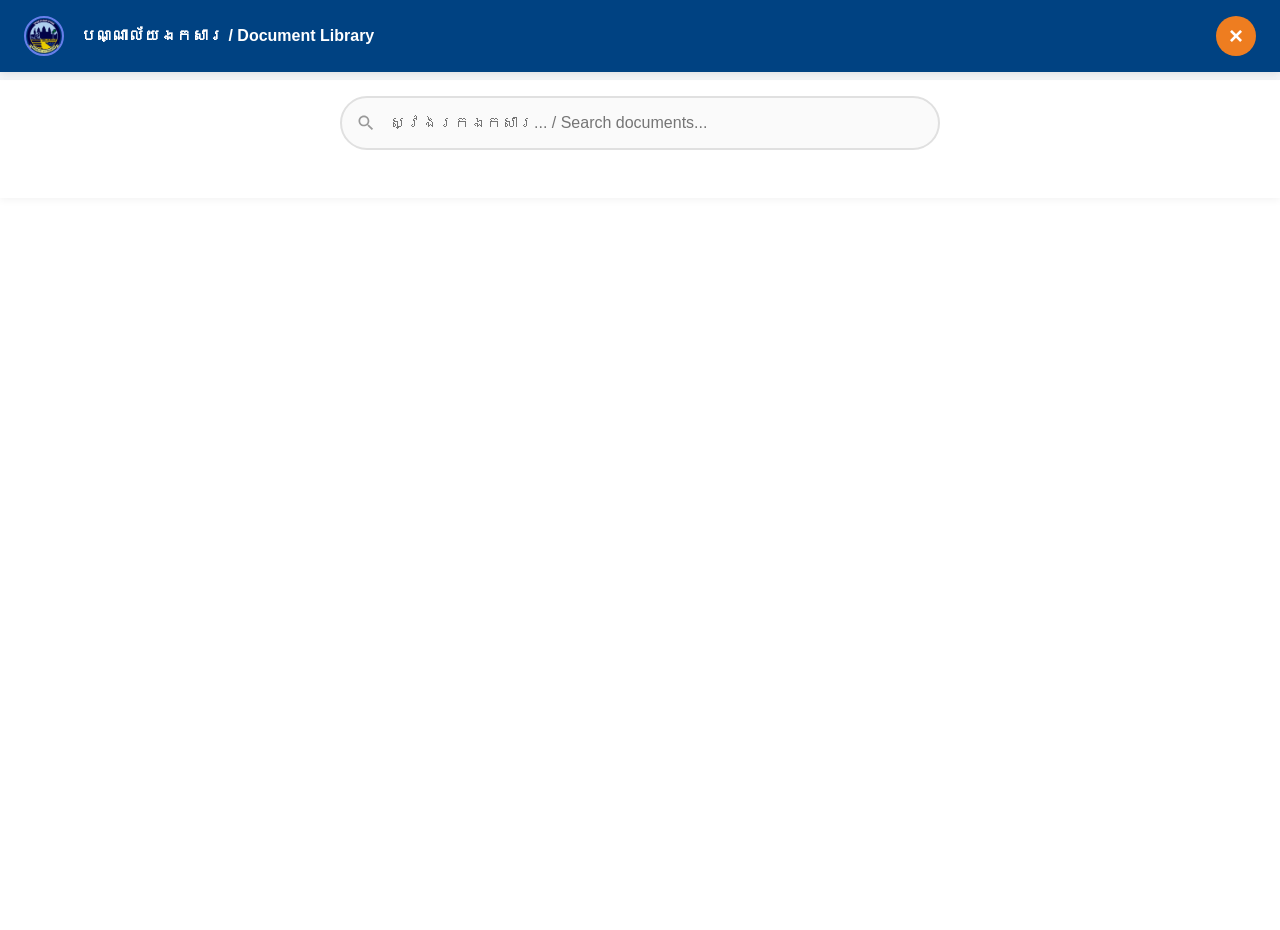
<file: library.html>
<!DOCTYPE html>
<html lang="en">
<head>
    <meta charset="UTF-8">
    <meta name="viewport" content="width=device-width, initial-scale=1.0, maximum-scale=5.0, user-scalable=yes">
    <meta name="description" content="Document Library - Ministry Of Tourism">
    <title>បណ្ណាល័យឯកសារ - Document Library</title>
    <link rel="stylesheet" href="src/css/style.css">
    <style>
        .library-page {
            min-height: 100vh;
            background: #f5f7fa;
        }

        .library-header {
            background: #004282;
            padding: 1rem 1.5rem;
            box-shadow: 0 2px 8px rgba(0, 0, 0, 0.1);
            display: flex;
            align-items: center;
            gap: 1rem;
            position: sticky;
            top: 0;
            z-index: 100;
        }

        .search-container {
            background: white;
            padding: 1rem 2rem;
            box-shadow: 0 2px 8px rgba(0, 0, 0, 0.05);
            position: sticky;
            top: 80px;
            z-index: 99;
        }

        .search-wrapper {
            max-width: 1200px;
            margin: 0 auto;
        }

        .search-box {
            position: relative;
            max-width: 600px;
            margin: 0 auto;
        }

        .search-box input {
            width: 100%;
            padding: 0.875rem 1rem 0.875rem 3rem;
            border: 2px solid #e0e0e0;
            border-radius: 50px;
            font-size: 1rem;
            transition: all 0.3s ease;
            background: #fafafa;
        }

        .search-box input:focus {
            outline: none;
            border-color: #004282;
            background: white;
            box-shadow: 0 0 0 4px rgba(0, 66, 130, 0.1);
        }

        .search-icon {
            position: absolute;
            left: 1rem;
            top: 50%;
            transform: translateY(-50%);
            color: #999;
            pointer-events: none;
        }

        .header-left {
            display: flex;
            align-items: center;
            gap: 1rem;
        }

        .library-logo {
            width: 40px;
            height: 40px;
            border-radius: 50%;
            object-fit: cover;
            border: 2px solid #667eea;
        }

        .close-btn {
            width: 40px;
            height: 40px;
            border: none;
            background: #ee7d20;
            border-radius: 50%;
            cursor: pointer;
            display: flex;
            align-items: center;
            justify-content: center;
            font-size: 1.5rem;
            color: #fff;
            text-decoration: none;
            transition: transform 0.3s ease, box-shadow 0.3s ease;
            font-weight: bold;
            margin-left: auto;
        }

        .close-btn:hover {
            transform: scale(1.1);
            box-shadow: 0 4px 12px rgba(238, 125, 32, 0.4);
        }

        .library-container {
            max-width: 1200px;
            margin: 0 auto;
            padding: 2rem 1rem;
        }

        .library-title {
            text-align: center;
            margin-bottom: 3rem;
            padding: 2rem;
            background: white;
            border-radius: 12px;
            box-shadow: 0 2px 8px rgba(0, 0, 0, 0.1);
        }

        .library-title h1 {
            font-size: 2.5rem;
            color: #004282;
            margin-bottom: 0.5rem;
            font-weight: 700;
        }

        .library-title p {
            font-size: 1.1rem;
            color: #666;
            margin: 0;
        }

        .search-box {
            max-width: 600px;
            margin: 0 auto 2rem;
            position: relative;
        }

        .search-box input {
            width: 100%;
            padding: 1rem 1rem 1rem 3rem;
            border: 2px solid #e0e0e0;
            border-radius: 50px;
            font-size: 1rem;
            transition: all 0.3s ease;
        }

        .search-box input:focus {
            outline: none;
            border-color: #004282;
            box-shadow: 0 0 0 4px rgba(0, 66, 130, 0.1);
        }

        .search-icon {
            position: absolute;
            left: 1rem;
            top: 50%;
            transform: translateY(-50%);
            color: #999;
        }

        .documents-grid {
            display: grid;
            grid-template-columns: repeat(auto-fill, minmax(300px, 1fr));
            gap: 2rem;
            margin-bottom: 3rem;
        }

        .document-card {
            background: white;
            border-radius: 12px;
            padding: 1.5rem;
            box-shadow: 0 2px 8px rgba(0, 0, 0, 0.1);
            transition: all 0.3s ease;
            cursor: pointer;
        }

        .document-card:hover {
            transform: translateY(-5px);
            box-shadow: 0 8px 24px rgba(0, 0, 0, 0.15);
        }

        .document-icon {
            width: 60px;
            height: 60px;
            background: linear-gradient(135deg, #667eea 0%, #764ba2 100%);
            border-radius: 12px;
            display: flex;
            align-items: center;
            justify-content: center;
            margin-bottom: 1rem;
        }

        .document-icon svg {
            width: 32px;
            height: 32px;
            fill: white;
        }

        .document-card h3 {
            font-size: 1.25rem;
            color: #004282;
            margin-bottom: 0.5rem;
            font-weight: 600;
        }

        .document-card p {
            color: #666;
            font-size: 0.95rem;
            margin-bottom: 1rem;
            line-height: 1.5;
        }

        .document-meta {
            display: flex;
            justify-content: space-between;
            align-items: center;
            padding-top: 1rem;
            border-top: 1px solid #eee;
        }

        .document-date {
            font-size: 0.85rem;
            color: #999;
        }

        .download-btn {
            background: #ee7d20;
            color: white;
            border: none;
            padding: 0.5rem 1.5rem;
            border-radius: 50px;
            font-size: 0.9rem;
            font-weight: 600;
            cursor: pointer;
            transition: all 0.3s ease;
            text-transform: uppercase;
        }

        .download-btn:hover {
            background: #d66d15;
            transform: scale(1.05);
        }

        .embed-container {
            width: 100%;
            overflow: hidden;
            position: relative;
            height: calc(100vh - 160px);
        }

        .google-drive-embed {
            width: 100%;
            height: 100%;
            border: none;
            display: block;
            background: white;
        }

        /* Search Results Overlay */
        .search-results {
            display: none;
            position: absolute;
            top: 0;
            left: 0;
            right: 0;
            bottom: 0;
            background: white;
            z-index: 10;
            overflow-y: auto;
            padding: 2rem;
        }

        .search-results.active {
            display: block;
        }

        .search-results-header {
            display: flex;
            justify-content: space-between;
            align-items: center;
            margin-bottom: 1.5rem;
            padding-bottom: 1rem;
            border-bottom: 2px solid #e0e0e0;
        }

        .search-results-header h2 {
            color: #004282;
            font-size: 1.5rem;
            margin: 0;
        }

        .results-count {
            color: #666;
            font-size: 0.95rem;
        }

        .no-results {
            text-align: center;
            padding: 3rem;
            color: #999;
        }

        .no-results svg {
            width: 80px;
            height: 80px;
            margin-bottom: 1rem;
            opacity: 0.3;
        }

        .document-list {
            display: grid;
            grid-template-columns: repeat(auto-fill, minmax(280px, 1fr));
            gap: 1.5rem;
        }

        .document-item {
            background: #fafafa;
            border: 1px solid #e0e0e0;
            border-radius: 8px;
            padding: 1.25rem;
            transition: all 0.3s ease;
            cursor: pointer;
        }

        .document-item:hover {
            transform: translateY(-3px);
            box-shadow: 0 4px 12px rgba(0, 66, 130, 0.15);
            border-color: #004282;
        }

        .document-item-header {
            display: flex;
            align-items: flex-start;
            gap: 0.75rem;
            margin-bottom: 0.75rem;
        }

        .doc-icon {
            width: 40px;
            height: 40px;
            background: linear-gradient(135deg, #667eea 0%, #764ba2 100%);
            border-radius: 8px;
            display: flex;
            align-items: center;
            justify-content: center;
            flex-shrink: 0;
        }

        .doc-icon svg {
            width: 24px;
            height: 24px;
            fill: white;
        }

        .document-item h3 {
            color: #004282;
            font-size: 1rem;
            margin: 0;
            line-height: 1.4;
            word-break: break-word;
        }

        .document-item-meta {
            display: flex;
            gap: 0.5rem;
            margin-top: 0.5rem;
            font-size: 0.85rem;
            color: #999;
        }

        .loading-spinner {
            display: none;
            text-align: center;
            padding: 2rem;
        }

        .loading-spinner.active {
            display: block;
        }

        .spinner {
            border: 3px solid #f3f3f3;
            border-top: 3px solid #004282;
            border-radius: 50%;
            width: 40px;
            height: 40px;
            animation: spin 1s linear infinite;
            margin: 0 auto;
        }

        @keyframes spin {
            0% { transform: rotate(0deg); }
            100% { transform: rotate(360deg); }
        }

        @media (max-width: 768px) {
            .library-header {
                padding: 0.75rem 1rem;
                height: 70px;
            }

            .search-container {
                padding: 0.75rem 1rem;
                top: 70px;
            }

            .search-box input {
                padding: 0.75rem 0.875rem 0.75rem 2.75rem;
                font-size: 0.95rem;
            }

            .search-icon {
                left: 0.875rem;
            }

            .header-left h1 {
                font-size: 0.85rem !important;
            }

            .library-logo {
                width: 35px;
                height: 35px;
            }

            .close-btn {
                width: 35px;
                height: 35px;
                font-size: 1.25rem;
            }

            /* Force 2-column grid view on mobile */
            .embed-container {
                height: calc(100vh - 140px);
            }

            .google-drive-embed {
                width: 220%;
                height: 220%;
                transform: scale(0.45);
                transform-origin: top left;
            }
        }

        @media (max-width: 480px) {
            .library-header {
                padding: 0.5rem 0.75rem;
                height: 60px;
            }

            .search-container {
                padding: 0.5rem 0.75rem;
                top: 60px;
            }

            .search-box input {
                padding: 0.625rem 0.75rem 0.625rem 2.5rem;
                font-size: 0.9rem;
            }

            .search-icon {
                left: 0.75rem;
                width: 18px;
                height: 18px;
            }

            .header-left h1 {
                font-size: 0.75rem !important;
            }

            .library-logo {
                width: 30px;
                height: 30px;
            }

            .close-btn {
                width: 30px;
                height: 30px;
                font-size: 1.1rem;
            }

            /* Maintain 2-column grid on smaller mobile */
            .embed-container {
                height: calc(100vh - 120px);
            }

            .google-drive-embed {
                width: 240%;
                height: 240%;
                transform: scale(0.42);
                transform-origin: top left;
            }
        }
    </style>
</head>
<body class="library-page">
    <header class="library-header">
        <div class="header-left">
            <img src="assets/img/Logo of the Ministry of Tourism of Cambodia.png" alt="Logo" class="library-logo">
            <h1 style="font-size: 1rem; margin: 0; color: #fff; font-weight: 600;">បណ្ណាល័យឯកសារ / Document Library</h1>
        </div>
        <a href="index.html" class="close-btn" aria-label="Close">×</a>
    </header>

    <div class="search-container">
        <div class="search-wrapper">
            <div class="search-box">
                <svg class="search-icon" width="20" height="20" viewBox="0 0 24 24" fill="currentColor">
                    <path d="M15.5 14h-.79l-.28-.27C15.41 12.59 16 11.11 16 9.5 16 5.91 13.09 3 9.5 3S3 5.91 3 9.5 5.91 16 9.5 16c1.61 0 3.09-.59 4.23-1.57l.27.28v.79l5 4.99L20.49 19l-4.99-5zm-6 0C7.01 14 5 11.99 5 9.5S7.01 5 9.5 5 14 7.01 14 9.5 11.99 14 9.5 14z"/>
                </svg>
                <input type="text" id="searchInput" placeholder="ស្វែងរកឯកសារ... / Search documents...">
            </div>
        </div>
    </div>

    <main>
        <!-- Google Drive Embed Full Screen -->
        <div class="embed-container">
            <iframe class="google-drive-embed" 
                    id="driveEmbed"
                    src="https://drive.google.com/embeddedfolderview?id=1dn9wHTvR4xkmwvfzcskhKDXfLLorlG0C#grid"
                    allowfullscreen>
            </iframe>
            
            <!-- Search Results Overlay -->
            <div class="search-results" id="searchResults">
                <div class="search-results-header">
                    <div>
                        <h2>Search Results</h2>
                        <span class="results-count" id="resultsCount"></span>
                    </div>
                </div>
                <div class="loading-spinner" id="loadingSpinner">
                    <div class="spinner"></div>
                    <p>Searching documents...</p>
                </div>
                <div class="document-list" id="documentList"></div>
                <div class="no-results" id="noResults" style="display: none;">
                    <svg viewBox="0 0 24 24" fill="currentColor">
                        <path d="M15.5 14h-.79l-.28-.27C15.41 12.59 16 11.11 16 9.5 16 5.91 13.09 3 9.5 3S3 5.91 3 9.5 5.91 16 9.5 16c1.61 0 3.09-.59 4.23-1.57l.27.28v.79l5 4.99L20.49 19l-4.99-5zm-6 0C7.01 14 5 11.99 5 9.5S7.01 5 9.5 5 14 7.01 14 9.5 11.99 14 9.5 14z"/>
                    </svg>
                    <h3>No documents found</h3>
                    <p>Try different search terms</p>
                </div>
            </div>
        </div>
    </main>

    <script>
        // In-page search functionality using Google Drive API
        const searchInput = document.getElementById('searchInput');
        const driveEmbed = document.getElementById('driveEmbed');
        const searchResults = document.getElementById('searchResults');
        const documentList = document.getElementById('documentList');
        const loadingSpinner = document.getElementById('loadingSpinner');
        const noResults = document.getElementById('noResults');
        const resultsCount = document.getElementById('resultsCount');
        const baseFolderId = '1dn9wHTvR4xkmwvfzcskhKDXfLLorlG0C';
        
        // Replace with your actual Google Drive API key
        const API_KEY = 'AIzaSyA7gFR9qcGWDbYaQlgLdzEf7vH1MnF5nXs';
        let searchTimeout;
        let allFiles = [];

        // Fetch all files from the folder using Google Drive API
        async function fetchDriveFiles() {
            try {
                const response = await fetch(`https://www.googleapis.com/drive/v3/files?q='${baseFolderId}'+in+parents&key=${API_KEY}&fields=files(id,name,mimeType,modifiedTime,webViewLink,iconLink)`);
                
                if (!response.ok) {
                    throw new Error(`API Error: ${response.status} - ${response.statusText}`);
                }
                
                const data = await response.json();
                
                if (data.error) {
                    console.error('API Error:', data.error);
                    return { error: data.error.message };
                }
                
                return data.files || [];
            } catch (error) {
                console.error('Fetch error:', error);
                return { error: error.message };
            }
        }

        searchInput.addEventListener('input', function(e) {
            const searchTerm = e.target.value.trim().toLowerCase();
            
            clearTimeout(searchTimeout);
            
            if (searchTerm.length > 0) {
                searchInput.style.borderColor = '#004282';
                searchInput.style.background = '#f0f8ff';
                
                // Show search results overlay after 300ms
                searchTimeout = setTimeout(() => {
                    performSearch(searchTerm);
                }, 300);
            } else {
                // Hide search results and show iframe
                searchResults.classList.remove('active');
                searchInput.style.borderColor = '#e0e0e0';
                searchInput.style.background = '#fafafa';
            }
        });

        async function performSearch(searchTerm) {
            // Show loading
            searchResults.classList.add('active');
            loadingSpinner.classList.add('active');
            documentList.innerHTML = '';
            noResults.style.display = 'none';

            // Fetch files from Google Drive
            const files = await fetchDriveFiles();
            
            loadingSpinner.classList.remove('active');
            
            // Check for API errors
            if (files.error) {
                documentList.innerHTML = `
                    <div style="grid-column: 1/-1; text-align: center; padding: 2rem; background: #fee; border: 1px solid #f88; border-radius: 8px;">
                        <h3 style="color: #c00; margin-bottom: 0.5rem;">❌ API Error</h3>
                        <p style="color: #c00; margin: 0; line-height: 1.6;">
                            <strong>Error:</strong> ${files.error}<br><br>
                            Please check:<br>
                            1. API key is valid and not expired<br>
                            2. Google Drive API is enabled in your project<br>
                            3. API key has proper restrictions set<br>
                            4. Folder ID is correct and accessible
                        </p>
                    </div>
                `;
                return;
            }
            
            // Filter files by search term
            const filteredFiles = files.filter(file => 
                file.name.toLowerCase().includes(searchTerm)
            );
            
            resultsCount.textContent = `Found ${filteredFiles.length} document${filteredFiles.length !== 1 ? 's' : ''}`;
            
            if (filteredFiles.length === 0) {
                noResults.style.display = 'block';
                return;
            }
            
            // Display filtered results
            documentList.innerHTML = filteredFiles.map(file => `
                <div class="document-item" onclick="window.open('${file.webViewLink}', '_blank')">
                    <div class="document-item-header">
                        <div class="doc-icon">
                            <svg viewBox="0 0 24 24" fill="white">
                                <path d="M14,2H6A2,2 0 0,0 4,4V20A2,2 0 0,0 6,22H18A2,2 0 0,0 20,20V8L14,2M18,20H6V4H13V9H18V20Z"/>
                            </svg>
                        </div>
                        <div style="flex: 1;">
                            <h3>${file.name}</h3>
                            <div class="document-item-meta">
                                <span>${new Date(file.modifiedTime).toLocaleDateString()}</span>
                            </div>
                        </div>
                    </div>
                </div>
            `).join('');
        }

        // Handle Enter key to open Google Drive search
        searchInput.addEventListener('keypress', function(e) {
            if (e.key === 'Enter') {
                const searchTerm = e.target.value.trim();
                
                if (searchTerm.length > 0) {
                    const searchUrl = `https://drive.google.com/drive/folders/${baseFolderId}?q=${encodeURIComponent(searchTerm)}`;
                    window.open(searchUrl, '_blank');
                }
            }
        });

        // Clear search on Escape key
        searchInput.addEventListener('keydown', function(e) {
            if (e.key === 'Escape') {
                searchInput.value = '';
                searchResults.classList.remove('active');
                searchInput.style.borderColor = '#e0e0e0';
                searchInput.style.background = '#fafafa';
                searchInput.blur();
            }
        });
    </script>
</body>
</html>
</file>
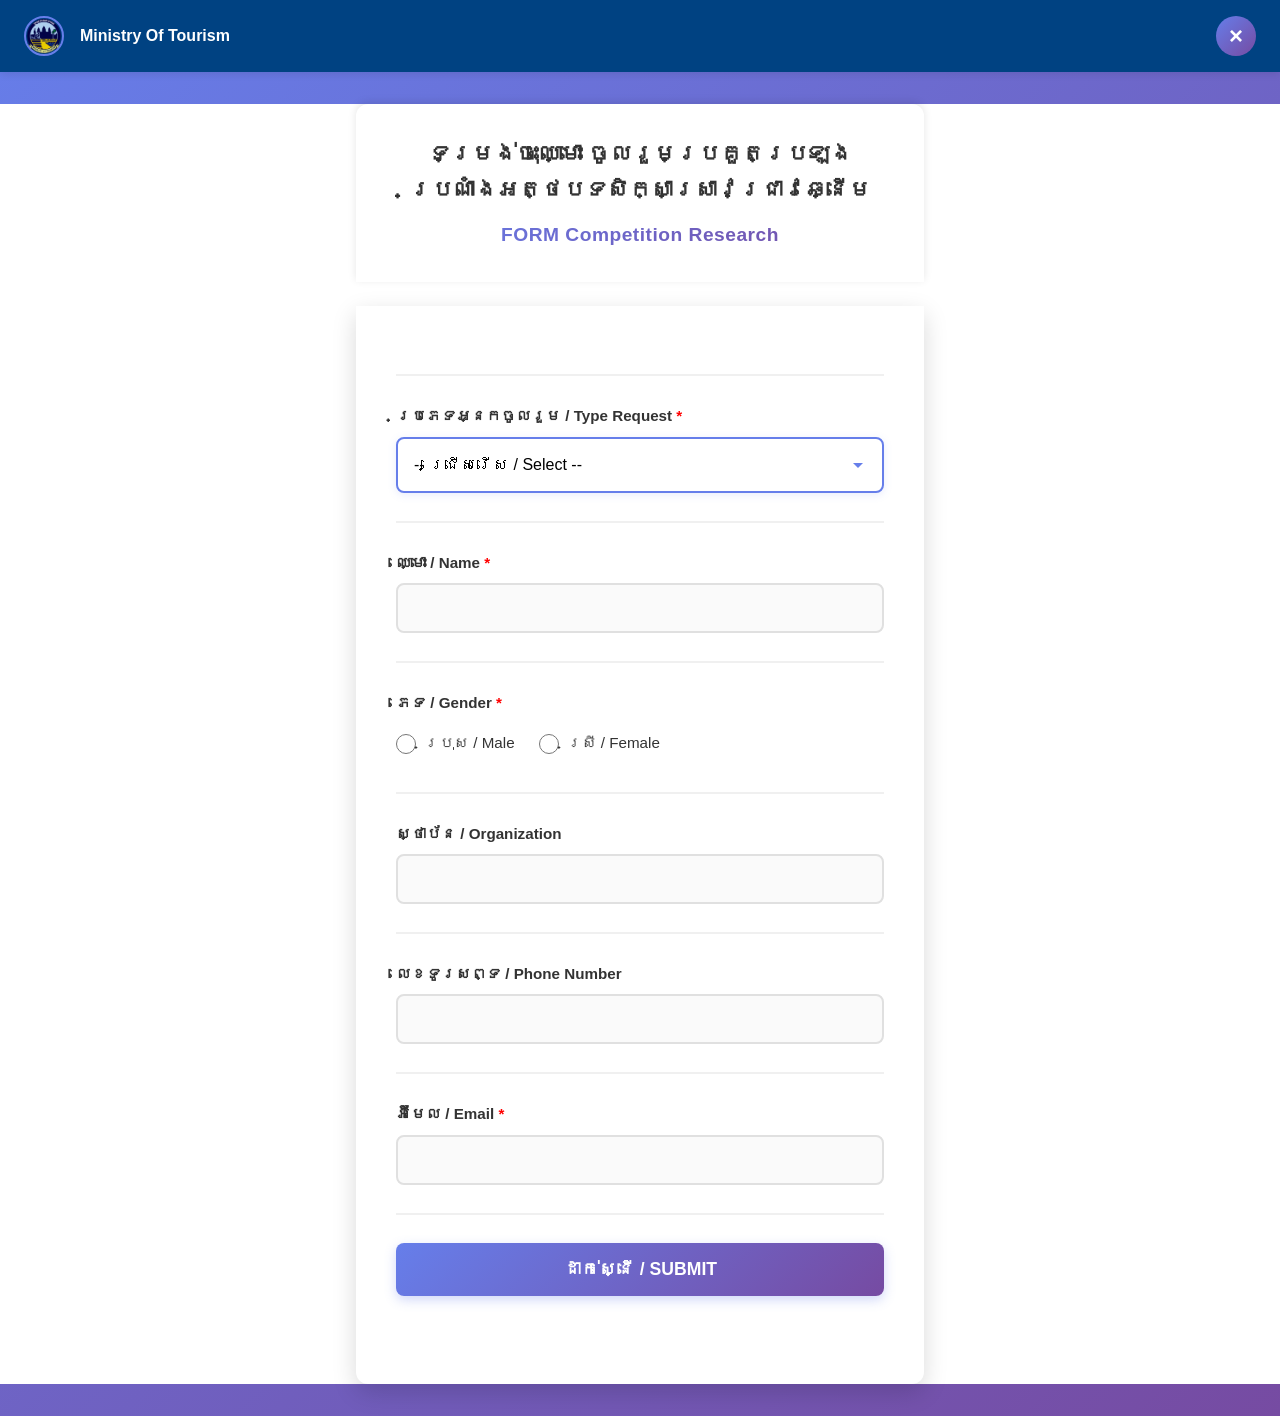
<file: register.html>
<!DOCTYPE html>
<html lang="en">
<head>
    <meta charset="UTF-8">
    <meta name="viewport" content="width=device-width, initial-scale=1.0">
    <meta name="description" content="Registration Form">
    <title>ទម្រង់ចុះឈ្មោះ - Ministry Of Tourism</title>
    <link rel="stylesheet" href="src/css/style.css">
    <style>
        .register-page {
            min-height: 100vh;
            background: linear-gradient(135deg, #667eea 0%, #764ba2 100%);
        }
        .register-header {
            background: #004282;
            padding: 1rem 1.5rem;
            box-shadow: 0 2px 8px rgba(0, 0, 0, 0.1);
            display: flex;
            align-items: center;
            gap: 1rem;
            position: sticky;
            top: 0;
            z-index: 100;
        }
        .header-left {
            display: flex;
            align-items: center;
            gap: 1rem;
        }
        .close-btn {
            width: 40px;
            height: 40px;
            border: none;
            background: linear-gradient(135deg, #667eea 0%, #764ba2 100%);
            border-radius: 50%;
            cursor: pointer;
            display: flex;
            align-items: center;
            justify-content: center;
            font-size: 1.5rem;
            color: #fff;
            text-decoration: none;
            transition: transform 0.3s ease, box-shadow 0.3s ease;
            font-weight: bold;
            margin-left: auto;
        }
        .close-btn:hover {
            transform: scale(1.1);
            box-shadow: 0 4px 12px rgba(102, 126, 234, 0.4);
        }
        .register-logo {
            width: 40px;
            height: 40px;
            border-radius: 50%;
            object-fit: cover;
            border: 2px solid #667eea;
        }
        .register-container {
            max-width: 600px;
            margin: 2rem auto;
            padding: 0 1rem;
        }
        .form-title {
            text-align: center;
            margin-bottom: 1.5rem;
            background: #fff;
            padding: 2rem;
            border-radius: 12px 12px 0 0;
            box-shadow: 0 -2px 8px rgba(0,0,0,0.1);
        }
        .form-title h1 {
            font-size: 1.4rem;
            color: #333;
            margin-bottom: 0.75rem;
            line-height: 1.6;
            font-weight: 600;
        }
        .form-title h2 {
            font-size: 1.2rem;
            background: linear-gradient(135deg, #667eea 0%, #764ba2 100%);
            -webkit-background-clip: text;
            -webkit-text-fill-color: transparent;
            background-clip: text;
            font-weight: 700;
            letter-spacing: 0.5px;
        }
        .register-form {
            background: #fff;
            padding: 2.5rem;
            border-radius: 0 0 12px 12px;
            box-shadow: 0 8px 24px rgba(0,0,0,0.15);
        }
        .form-divider {
            border: none;
            border-top: 2px solid #f0f0f0;
            margin: 1.75rem 0;
        }
        .form-group {
            margin-bottom: 0.5rem;
        }
        .form-group label {
            display: block;
            margin-bottom: 0.5rem;
            color: #333;
            font-weight: 600;
            font-size: 0.95rem;
        }
        .form-group input[type="text"],
        .form-group input[type="email"],
        .form-group input[type="tel"],
        .form-group select {
            width: 100%;
            padding: 0.875rem 1rem;
            border: 2px solid #e0e0e0;
            border-radius: 8px;
            font-size: 1rem;
            transition: all 0.3s ease;
            background: #fafafa;
        }
        .form-group input:focus,
        .form-group select:focus {
            outline: none;
            border-color: #667eea;
            background: #fff;
            box-shadow: 0 0 0 4px rgba(102, 126, 234, 0.1);
        }
        .form-group select {
            cursor: pointer;
            appearance: none;
            -webkit-appearance: none;
            -moz-appearance: none;
            background-image: url("data:image/svg+xml,%3Csvg xmlns='http://www.w3.org/2000/svg' width='16' height='16' viewBox='0 0 16 16'%3E%3Cpath fill='%23667eea' d='M8 11L3 6h10z'/%3E%3C/svg%3E");
            background-repeat: no-repeat;
            background-position: right 1rem center;
            background-size: 16px;
            padding-right: 3rem;
            font-weight: 500;
            background-color: #fff;
            border: 2px solid #667eea;
            box-shadow: 0 2px 8px rgba(102, 126, 234, 0.15);
            min-height: 48px;
            line-height: 1.5;
            max-width: 100%;
            box-sizing: border-box;
        }
        .form-group select option {
            padding: 1rem 0.5rem;
            background: #fff;
            color: #333;
            font-size: 1rem;
            line-height: 1.6;
            min-height: 48px;
            white-space: normal;
            word-wrap: break-word;
            overflow-wrap: break-word;
        }
        .form-group select option:checked {
            background: linear-gradient(135deg, #667eea 0%, #764ba2 100%);
            color: #fff;
        }
        .form-group select option:first-child {
            color: #999;
            font-style: italic;
        }
        .form-group select:hover {
            border-color: #764ba2;
            box-shadow: 0 4px 12px rgba(102, 126, 234, 0.25);
            transform: translateY(-1px);
        }
        .form-group select:focus {
            border-color: #667eea;
            box-shadow: 0 0 0 4px rgba(102, 126, 234, 0.2);
        }
        .form-group select:active {
            transform: scale(0.98);
        }
        .radio-group {
            display: flex;
            flex-wrap: wrap;
            gap: 1.5rem;
            padding: 0.5rem 0;
        }
        .radio-option {
            display: flex;
            align-items: center;
            gap: 0.5rem;
            cursor: pointer;
        }
        .radio-option input[type="radio"] {
            width: 20px;
            height: 20px;
            cursor: pointer;
            accent-color: #667eea;
        }
        .radio-option label {
            margin: 0;
            cursor: pointer;
            font-weight: 500;
        }
        .btn {
            width: 100%;
            padding: 1rem 2rem;
            background: linear-gradient(135deg, #667eea 0%, #764ba2 100%);
            color: #fff;
            border: none;
            border-radius: 8px;
            font-size: 1.1rem;
            font-weight: 600;
            cursor: pointer;
            transition: all 0.3s ease;
            box-shadow: 0 4px 12px rgba(102, 126, 234, 0.3);
        }
        .btn:hover {
            transform: translateY(-2px);
            box-shadow: 0 6px 20px rgba(102, 126, 234, 0.4);
        }
        .btn:active {
            transform: translateY(0);
        }
        .form-status {
            margin-top: 1rem;
            padding: 1rem;
            border-radius: 8px;
            text-align: center;
            font-weight: 500;
        }
        @media (max-width: 768px) {
            .register-header {
                padding: 0.75rem 1rem;
            }
            .header-left h1 {
                font-size: 0.85rem !important;
            }
            .register-logo {
                width: 35px;
                height: 35px;
            }
            .close-btn {
                width: 35px;
                height: 35px;
                font-size: 1.25rem;
            }
            .register-container {
                margin: 0.5rem auto;
                padding: 0 0.5rem;
            }
            .register-form {
                padding: 1.25rem;
            }
            .form-title {
                padding: 1.25rem;
                margin-bottom: 0;
            }
            .form-title h1 {
                font-size: 1rem;
                line-height: 1.5;
            }
            .form-title h2 {
                font-size: 0.9rem;
            }
            .form-divider {
                margin: 1.25rem 0;
            }
            .form-group label {
                font-size: 0.9rem;
                margin-bottom: 0.4rem;
            }
            .form-group input[type="text"],
            .form-group input[type="email"],
            .form-group input[type="tel"],
            .form-group select {
                padding: 0.75rem;
                font-size: 16px;
                min-height: 48px;
                -webkit-tap-highlight-color: transparent;
            }
            .form-group select {
                background-size: 18px;
                padding-right: 3rem;
                background-position: right 0.75rem center;
                padding: 0.75rem 3rem 0.75rem 0.75rem;
                font-size: 14px;
            }
            .form-group select option {
                padding: 0.875rem 0.5rem;
                font-size: 14px;
                min-height: 48px;
            }
            .radio-group {
                gap: 1rem;
                flex-direction: column;
                align-items: flex-start;
            }
            .radio-option {
                width: 100%;
            }
            .radio-option label {
                font-size: 0.9rem;
            }
            .btn {
                padding: 0.875rem 1.5rem;
                font-size: 1rem;
            }
            .form-status {
                font-size: 0.9rem;
                padding: 0.875rem;
            }
        }
        @media (max-width: 480px) {
            .register-header {
                padding: 0.5rem 0.75rem;
                gap: 0.5rem;
            }
            .header-left {
                gap: 0.5rem;
            }
            .header-left h1 {
                font-size: 0.75rem !important;
            }
            .register-logo {
                width: 30px;
                height: 30px;
            }
            .close-btn {
                width: 30px;
                height: 30px;
                font-size: 1.1rem;
            }
            .form-title h1 {
                font-size: 0.9rem;
            }
            .form-title h2 {
                font-size: 0.85rem;
            }
            .register-form {
                padding: 1rem;
            }
            .form-group select {
                background-size: 20px;
                padding: 0.875rem 3rem 0.875rem 0.625rem;
                background-position: right 0.5rem center;
                font-size: 13px;
            }
            .form-group select option {
                padding: 1rem 0.5rem;
                font-size: 13px;
            }
        }
    </style>
</head>
<body class="register-page">
    <header class="register-header">
        <div class="header-left">
            <img src="assets/img/Logo of the Ministry of Tourism of Cambodia.png" alt="Logo" class="register-logo">
            <h1 style="font-size: 1rem; margin: 0; color: #fff; font-weight: 600;">Ministry Of Tourism</h1>
        </div>
        <a href="index.html" class="close-btn" aria-label="Close">×</a>
    </header>

    <main>
        <div class="register-container">
            <div class="form-title">
                <h1>ទម្រង់ចុះឈ្មោះ ចូលរួមប្រគួតប្រឡងប្រណាំងអត្ថបទសិក្សាស្រាវជ្រាវឆ្នើម</h1>
                <h2>FORM Competition Research</h2>
            </div>

            <form id="contactForm" class="register-form">
                <hr class="form-divider">
                
                <div class="form-group">
                    <label for="type">ប្រភេទអ្នកចូលរួម / Type Request <span style="color: red;">*</span></label>
                    <select id="type" name="type" required>
                        <option value="">-- ជ្រើសរើស / Select --</option>
                        <option value="public">សាធារណជន / Public</option>
                        <option value="student">សិស្ស / Student</option>
                        <option value="university">និស្សិត / University Student</option>
                        <option value="government">មន្ត្រីរាជការ / Government Official</option>
                        <option value="teacher">គ្រូបង្រៀន / Teacher</option>
                    </select>
                </div>

                <hr class="form-divider">

                <div class="form-group">
                    <label for="name">ឈ្មោះ / Name <span style="color: red;">*</span></label>
                    <input type="text" id="name" name="name" required>
                </div>

                <hr class="form-divider">

                <div class="form-group">
                    <label>ភេទ / Gender <span style="color: red;">*</span></label>
                    <div class="radio-group">
                        <div class="radio-option">
                            <input type="radio" id="male" name="gender" value="male" required>
                            <label for="male">ប្រុស / Male</label>
                        </div>
                        <div class="radio-option">
                            <input type="radio" id="female" name="gender" value="female" required>
                            <label for="female">ស្រី / Female</label>
                        </div>
                    </div>
                </div>

                <hr class="form-divider">

                <div class="form-group">
                    <label for="organization">ស្ថាប័ន / Organization</label>
                    <input type="text" id="organization" name="organization">
                </div>

                <hr class="form-divider">

                <div class="form-group">
                    <label for="phone">លេខទូរសព្ទ / Phone Number</label>
                    <input type="tel" id="phone" name="phone">
                </div>

                <hr class="form-divider">

                <div class="form-group">
                    <label for="email">អ៊ីមែល / Email <span style="color: red;">*</span></label>
                    <input type="email" id="email" name="email" required>
                </div>

                <hr class="form-divider">

                <button type="submit" class="btn" style="width: 100%;">ដាក់ស្នើ / Submit</button>
                <div id="formStatus" class="form-status"></div>
            </form>
        </div>
    </main>

    <script src="src/js/app.js"></script>
</body>
</html>
</file>
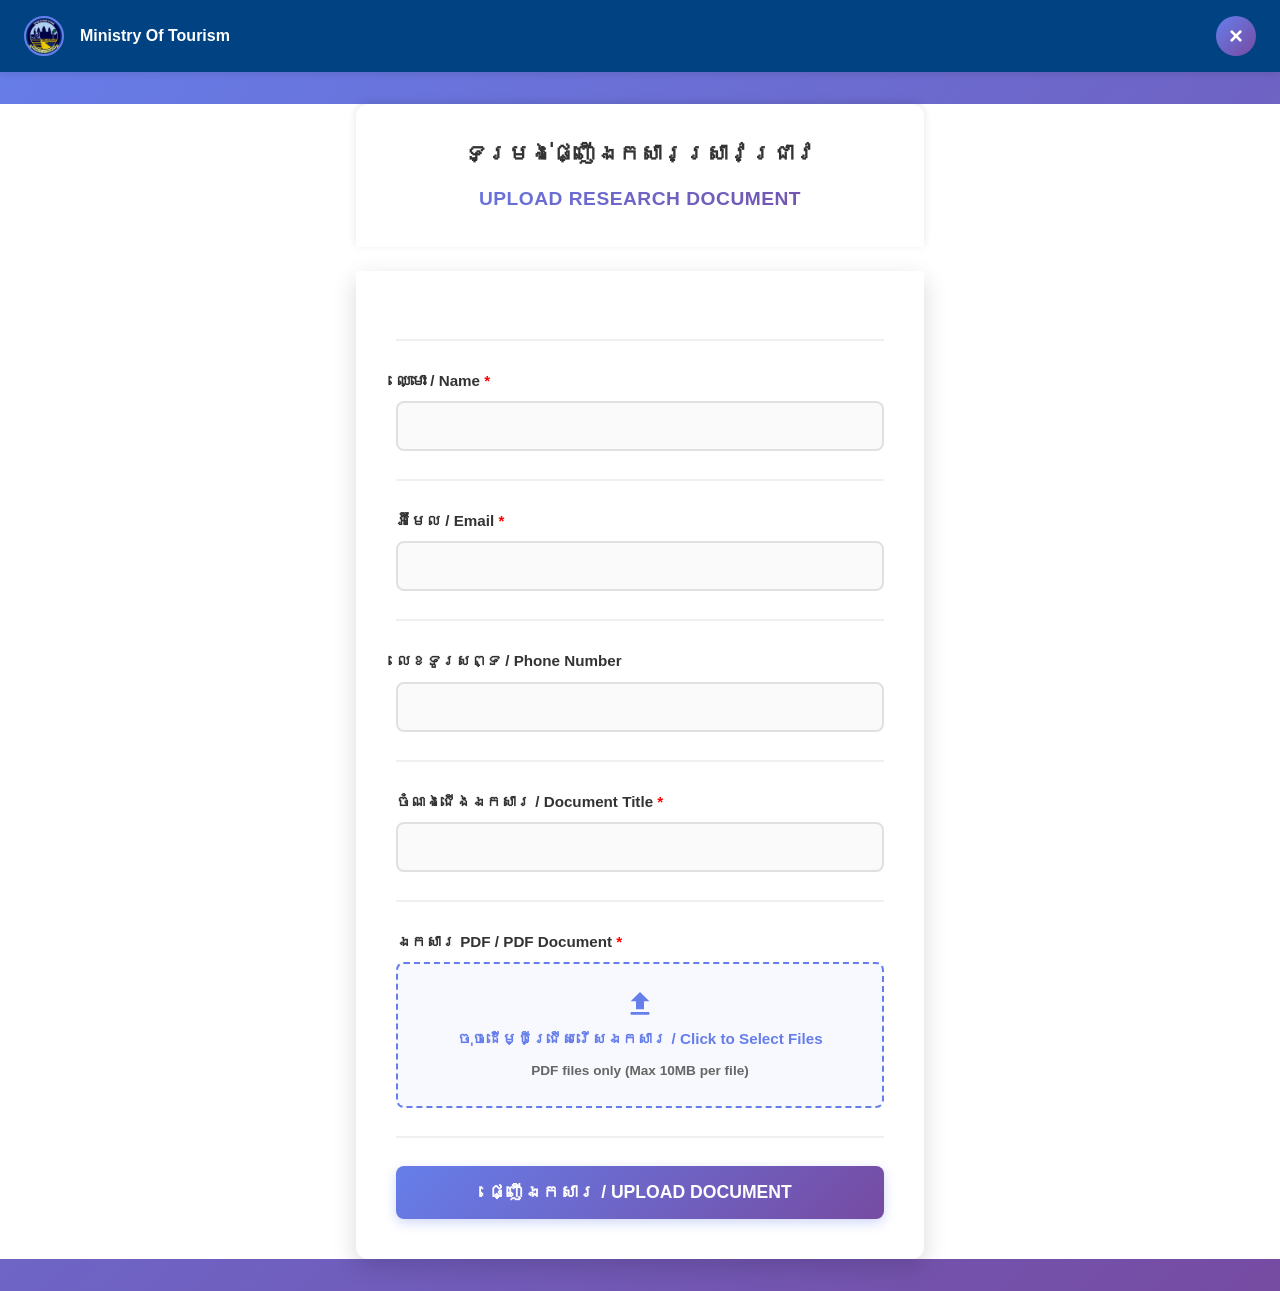
<file: upload.html>
<!DOCTYPE html>
<html lang="en">
<head>
    <meta charset="UTF-8">
    <meta name="viewport" content="width=device-width, initial-scale=1.0">
    <meta name="description" content="Upload Document Form">
    <title>ទម្រង់ផ្ញើឯកសារ - Ministry Of Tourism</title>
    <link rel="stylesheet" href="src/css/style.css">
    <style>
        .register-page {
            min-height: 100vh;
            background: linear-gradient(135deg, #667eea 0%, #764ba2 100%);
        }
        .register-header {
            background: #004282;
            padding: 1rem 1.5rem;
            box-shadow: 0 2px 8px rgba(0, 0, 0, 0.1);
            display: flex;
            align-items: center;
            gap: 1rem;
            position: sticky;
            top: 0;
            z-index: 100;
        }
        .header-left {
            display: flex;
            align-items: center;
            gap: 1rem;
        }
        .close-btn {
            width: 40px;
            height: 40px;
            border: none;
            background: linear-gradient(135deg, #667eea 0%, #764ba2 100%);
            border-radius: 50%;
            cursor: pointer;
            display: flex;
            align-items: center;
            justify-content: center;
            font-size: 1.5rem;
            color: #fff;
            text-decoration: none;
            transition: transform 0.3s ease, box-shadow 0.3s ease;
            font-weight: bold;
            margin-left: auto;
        }
        .close-btn:hover {
            transform: scale(1.1);
            box-shadow: 0 4px 12px rgba(102, 126, 234, 0.4);
        }
        .register-logo {
            width: 40px;
            height: 40px;
            border-radius: 50%;
            object-fit: cover;
            border: 2px solid #667eea;
        }
        .register-container {
            max-width: 600px;
            margin: 2rem auto;
            padding: 0 1rem;
        }
        .form-title {
            text-align: center;
            margin-bottom: 1.5rem;
            background: #fff;
            padding: 2rem;
            border-radius: 12px 12px 0 0;
            box-shadow: 0 -2px 8px rgba(0,0,0,0.1);
        }
        .form-title h1 {
            font-size: 1.4rem;
            color: #333;
            margin-bottom: 0.75rem;
            line-height: 1.6;
            font-weight: 600;
        }
        .form-title h2 {
            font-size: 1.2rem;
            background: linear-gradient(135deg, #667eea 0%, #764ba2 100%);
            -webkit-background-clip: text;
            -webkit-text-fill-color: transparent;
            background-clip: text;
            font-weight: 700;
            letter-spacing: 0.5px;
        }
        .register-form {
            background: #fff;
            padding: 2.5rem;
            border-radius: 0 0 12px 12px;
            box-shadow: 0 8px 24px rgba(0,0,0,0.15);
        }
        .form-divider {
            border: none;
            border-top: 2px solid #f0f0f0;
            margin: 1.75rem 0;
        }
        .form-group {
            margin-bottom: 0.5rem;
        }
        .form-group label {
            display: block;
            margin-bottom: 0.5rem;
            color: #333;
            font-weight: 600;
            font-size: 0.95rem;
        }
        .form-group input[type="text"],
        .form-group input[type="email"],
        .form-group input[type="tel"] {
            width: 100%;
            padding: 0.875rem 1rem;
            border: 2px solid #e0e0e0;
            border-radius: 8px;
            font-size: 1rem;
            transition: all 0.3s ease;
            background: #fafafa;
        }
        .form-group input:focus {
            outline: none;
            border-color: #667eea;
            background: #fff;
            box-shadow: 0 0 0 4px rgba(102, 126, 234, 0.1);
        }
        .file-upload-wrapper {
            position: relative;
            width: 100%;
            margin-top: 0.5rem;
        }
        .file-upload-input {
            position: absolute;
            opacity: 0;
            width: 0;
            height: 0;
        }
        .file-upload-label {
            display: flex;
            align-items: center;
            justify-content: center;
            gap: 0.75rem;
            padding: 1.5rem;
            border: 2px dashed #667eea;
            border-radius: 8px;
            background: #f8f9ff;
            cursor: pointer;
            transition: all 0.3s ease;
            text-align: center;
        }
        .file-upload-label:hover {
            background: #e8ebff;
            border-color: #764ba2;
        }
        .file-upload-label svg {
            width: 32px;
            height: 32px;
            fill: #667eea;
        }
        .file-upload-text {
            color: #667eea;
            font-weight: 600;
        }
        .file-upload-hint {
            display: block;
            font-size: 0.85rem;
            color: #666;
            margin-top: 0.5rem;
        }
        .file-list {
            margin-top: 1rem;
        }
        .file-item {
            display: flex;
            align-items: center;
            justify-content: space-between;
            padding: 0.75rem;
            background: #f5f5f5;
            border-radius: 6px;
            margin-bottom: 0.5rem;
        }
        .file-item-info {
            display: flex;
            align-items: center;
            gap: 0.5rem;
            flex: 1;
        }
        .file-item-icon {
            width: 24px;
            height: 24px;
            fill: #d32f2f;
        }
        .file-item-name {
            font-size: 0.9rem;
            color: #333;
            word-break: break-word;
        }
        .file-item-remove {
            background: #d32f2f;
            color: white;
            border: none;
            padding: 0.25rem 0.75rem;
            border-radius: 4px;
            cursor: pointer;
            font-size: 0.85rem;
            transition: background 0.3s ease;
        }
        .file-item-remove:hover {
            background: #b71c1c;
        }
        .btn {
            width: 100%;
            padding: 1rem 2rem;
            background: linear-gradient(135deg, #667eea 0%, #764ba2 100%);
            color: #fff;
            border: none;
            border-radius: 8px;
            font-size: 1.1rem;
            font-weight: 600;
            cursor: pointer;
            transition: all 0.3s ease;
            box-shadow: 0 4px 12px rgba(102, 126, 234, 0.3);
        }
        .btn:hover {
            transform: translateY(-2px);
            box-shadow: 0 6px 20px rgba(102, 126, 234, 0.4);
        }
        .btn:active {
            transform: translateY(0);
        }
        .btn:disabled {
            opacity: 0.6;
            cursor: not-allowed;
            transform: none;
        }
        .form-status {
            margin-top: 1rem;
            padding: 1rem;
            border-radius: 8px;
            text-align: center;
            font-weight: 500;
            display: none;
        }
        .form-status.show {
            display: block;
        }
        .form-status.loading {
            background: #e3f2fd;
            color: #1976d2;
        }
        .form-status.success {
            background: #e8f5e9;
            color: #2e7d32;
        }
        .form-status.error {
            background: #ffebee;
            color: #c62828;
        }
        @media (max-width: 768px) {
            .register-header {
                padding: 0.75rem 1rem;
            }
            .header-left h1 {
                font-size: 0.85rem !important;
            }
            .register-logo {
                width: 35px;
                height: 35px;
            }
            .close-btn {
                width: 35px;
                height: 35px;
                font-size: 1.25rem;
            }
            .register-container {
                margin: 0.5rem auto;
                padding: 0 0.5rem;
            }
            .register-form {
                padding: 1.25rem;
            }
            .form-title {
                padding: 1.25rem;
                margin-bottom: 0;
            }
            .form-title h1 {
                font-size: 1rem;
                line-height: 1.5;
            }
            .form-title h2 {
                font-size: 0.9rem;
            }
            .form-divider {
                margin: 1.25rem 0;
            }
            .form-group label {
                font-size: 0.9rem;
                margin-bottom: 0.4rem;
            }
            .form-group input[type="text"],
            .form-group input[type="email"],
            .form-group input[type="tel"] {
                padding: 0.75rem;
                font-size: 16px;
                min-height: 48px;
                -webkit-tap-highlight-color: transparent;
            }
            .file-upload-label {
                padding: 1.25rem;
            }
            .file-upload-label svg {
                width: 28px;
                height: 28px;
            }
            .btn {
                padding: 0.875rem 1.5rem;
                font-size: 1rem;
            }
            .form-status {
                font-size: 0.9rem;
                padding: 0.875rem;
            }
        }
        @media (max-width: 480px) {
            .register-header {
                padding: 0.5rem 0.75rem;
                gap: 0.5rem;
            }
            .header-left {
                gap: 0.5rem;
            }
            .header-left h1 {
                font-size: 0.75rem !important;
            }
            .register-logo {
                width: 30px;
                height: 30px;
            }
            .close-btn {
                width: 30px;
                height: 30px;
                font-size: 1.1rem;
            }
            .form-title h1 {
                font-size: 0.9rem;
            }
            .form-title h2 {
                font-size: 0.85rem;
            }
            .register-form {
                padding: 1rem;
            }
            .file-upload-label {
                padding: 1rem;
                flex-direction: column;
            }
        }
    </style>
</head>
<body class="register-page">
    <header class="register-header">
        <div class="header-left">
            <img src="assets/img/Logo of the Ministry of Tourism of Cambodia.png" alt="Logo" class="register-logo">
            <h1 style="font-size: 1rem; margin: 0; color: #fff; font-weight: 600;">Ministry Of Tourism</h1>
        </div>
        <a href="index.html" class="close-btn" aria-label="Close">×</a>
    </header>

    <main>
        <div class="register-container">
            <div class="form-title">
                <h1>ទម្រង់ផ្ញើឯកសារស្រាវជ្រាវ</h1>
                <h2>UPLOAD RESEARCH DOCUMENT</h2>
            </div>

            <form id="uploadForm" class="register-form">
                <hr class="form-divider">
                
                <div class="form-group">
                    <label for="authorName">ឈ្មោះ / Name <span style="color: red;">*</span></label>
                    <input type="text" id="authorName" name="authorName" required>
                </div>

                <hr class="form-divider">

                <div class="form-group">
                    <label for="email">អ៊ីមែល / Email <span style="color: red;">*</span></label>
                    <input type="email" id="email" name="email" required>
                </div>

                <hr class="form-divider">

                <div class="form-group">
                    <label for="phone">លេខទូរសព្ទ / Phone Number</label>
                    <input type="tel" id="phone" name="phone">
                </div>

                <hr class="form-divider">

                <div class="form-group">
                    <label for="documentTitle">ចំណងជើងឯកសារ / Document Title <span style="color: red;">*</span></label>
                    <input type="text" id="documentTitle" name="documentTitle" required>
                </div>

                <hr class="form-divider">

                <div class="form-group">
                    <label>ឯកសារ PDF / PDF Document <span style="color: red;">*</span></label>
                    <div class="file-upload-wrapper">
                        <input type="file" id="pdfFile" name="pdfFile" accept=".pdf" multiple class="file-upload-input">
                        <label for="pdfFile" class="file-upload-label">
                            <svg viewBox="0 0 24 24">
                                <path d="M9 16h6v-6h4l-7-7-7 7h4zm-4 2h14v2H5z"/>
                            </svg>
                            <div>
                                <span class="file-upload-text">ចុចដើម្បីជ្រើសរើសឯកសារ / Click to Select Files</span>
                                <span class="file-upload-hint">PDF files only (Max 10MB per file)</span>
                            </div>
                        </label>
                    </div>
                    <div id="fileList" class="file-list"></div>
                </div>

                <hr class="form-divider">

                <button type="submit" class="btn">ផ្ញើឯកសារ / Upload Document</button>
                <div id="formStatus" class="form-status"></div>
            </form>
        </div>
    </main>

    <script>
        const uploadForm = document.getElementById('uploadForm');
        const pdfFileInput = document.getElementById('pdfFile');
        const fileListDiv = document.getElementById('fileList');
        const formStatus = document.getElementById('formStatus');
        let selectedFiles = [];

        // Handle file selection
        pdfFileInput.addEventListener('change', function(e) {
            const files = Array.from(e.target.files);
            
            if (files.length === 0) return;
            
            files.forEach(file => {
                // Validate file type
                if (file.type !== 'application/pdf') {
                    showStatus('error', 'Please select only PDF files.');
                    return;
                }
                
                // Validate file size (10MB)
                if (file.size > 10 * 1024 * 1024) {
                    showStatus('error', `File "${file.name}" is too large. Max size is 10MB.`);
                    return;
                }
                
                // Check for duplicates
                const isDuplicate = selectedFiles.some(f => f.name === file.name && f.size === file.size);
                if (!isDuplicate) {
                    selectedFiles.push(file);
                }
            });
            
            displayFileList();
            
            // Reset input so the same file can be selected again if needed
            e.target.value = '';
            
            // Clear any error status
            if (formStatus.classList.contains('error')) {
                formStatus.className = 'form-status';
            }
        });

        // Display file list
        function displayFileList() {
            fileListDiv.innerHTML = '';
            
            selectedFiles.forEach((file, index) => {
                const fileItem = document.createElement('div');
                fileItem.className = 'file-item';
                fileItem.innerHTML = `
                    <div class="file-item-info">
                        <svg class="file-item-icon" viewBox="0 0 24 24">
                            <path d="M14,2H6A2,2 0 0,0 4,4V20A2,2 0 0,0 6,22H18A2,2 0 0,0 20,20V8L14,2M18,20H6V4H13V9H18V20M10,19L12,15H9V10H15V15L13,19H10Z"/>
                        </svg>
                        <span class="file-item-name">${file.name} (${(file.size / 1024).toFixed(1)} KB)</span>
                    </div>
                    <button type="button" class="file-item-remove" onclick="removeFile(${index})">Remove</button>
                `;
                fileListDiv.appendChild(fileItem);
            });
        }

        // Remove file from list
        window.removeFile = function(index) {
            selectedFiles.splice(index, 1);
            displayFileList();
        };

        // Show status message
        function showStatus(type, message) {
            formStatus.className = `form-status show ${type}`;
            formStatus.textContent = message;
        }

        // Handle form submission
        uploadForm.addEventListener('submit', async function(e) {
            e.preventDefault();
            
            if (selectedFiles.length === 0) {
                showStatus('error', 'Please select at least one PDF file.');
                return;
            }
            
            showStatus('loading', 'Uploading documents... Please wait.');
            
            try {
                // Get form values
                const authorName = document.getElementById('authorName').value;
                const email = document.getElementById('email').value;
                const phone = document.getElementById('phone').value;
                const documentTitle = document.getElementById('documentTitle').value;
                
                // Convert files to base64 for Google Apps Script
                const filePromises = selectedFiles.map(file => {
                    return new Promise((resolve, reject) => {
                        const reader = new FileReader();
                        reader.onload = function(e) {
                            resolve({
                                name: file.name,
                                mimeType: file.type,
                                data: e.target.result.split(',')[1], // Get base64 part only
                                size: file.size
                            });
                        };
                        reader.onerror = reject;
                        reader.readAsDataURL(file);
                    });
                });
                
                const filesData = await Promise.all(filePromises);
                
                console.log('Uploading files:', filesData.length);
                console.log('Files data sample:', filesData.map(f => ({ name: f.name, size: f.size, dataLength: f.data.length })));
                
                const payload = {
                    authorName: authorName,
                    email: email,
                    phone: phone,
                    documentTitle: documentTitle,
                    files: filesData
                };
                
                console.log('Payload:', JSON.stringify(payload).substring(0, 500) + '...');
                
                // Send as JSON to Google Apps Script
                const scriptUrl = 'https://script.google.com/macros/s/AKfycbyj_26Z10mhQWXcEpdFAKNeotcbHxQtxWxWF4OVkiYLG1SEjT2qQzMhattD6i8pwW-c/exec';
                
                const response = await fetch(scriptUrl, {
                    method: 'POST',
                    headers: {
                        'Content-Type': 'text/plain',
                    },
                    body: JSON.stringify(payload)
                });
                
                console.log('Upload request sent, waiting for response...');
                
                const result = await response.json();
                console.log('Upload response:', result);
                
                if (result.status === 'success') {
                    showStatus('success', 'Documents uploaded successfully! Redirecting to home...');
                    uploadForm.reset();
                    selectedFiles = [];
                    displayFileList();
                    
                    // Redirect to home page after 2 seconds
                    setTimeout(() => {
                        window.location.href = 'index.html';
                    }, 2000);
                } else {
                    showStatus('error', result.message || 'Upload failed. Please try again.');
                }
                
            } catch (error) {
                console.error('Upload error:', error);
                showStatus('error', 'Upload failed: ' + error.message);
            }
        });
    </script>
</body>
</html>
</file>
<file: src/css/style.css>
/* Reset and Base Styles */
* {
    margin: 0;
    padding: 0;
    box-sizing: border-box;
}

body {
    font-family: 'Segoe UI', Tahoma, Geneva, Verdana, sans-serif;
    line-height: 1.6;
    color: #0b0b0b;
    background: #fff;
    margin: 0;
}

.container {
    max-width: 1200px;
    margin: 0 auto;
    padding: 1rem;
}

/* Header Styles */
header {
    background: #004282;
    box-shadow: 0 2px 5px rgba(0, 0, 0, 0.1);
    position: sticky;
    top: 0;
    z-index: 100;
}

.header-content {
    max-width: 1200px;
    margin: 0 auto;
    padding: 1rem;
    display: flex;
    align-items: center;
    gap: 2rem;
}

.logo-section h1 {
    font-size: 1.5rem;
    color: #fff;
    margin: 0;
}

.logo-section {
    display: flex;
    align-items: center;
    gap: 1rem;
}

.logo-section .logo {
    height: 40px;
    width: auto;
}

nav ul {
    display: flex;
    gap: 1.5rem;
    list-style: none;
    padding: 0;
    margin: 0;
}

nav a {
    text-decoration: none;
    color: #fff;
    font-weight: 500;
    transition: color 0.3s ease;
}

nav a:hover {
    color: #e0e0e0;
}

.mobile-only {
    display: none;
}

.header-actions {
    margin-left: auto;
}

/* Hamburger Menu */
.hamburger {
    display: none;
    flex-direction: column;
    gap: 5px;
    background: none;
    border: none;
    cursor: pointer;
    padding: 5px;
    z-index: 101;
}

.hamburger span {
    width: 25px;
    height: 3px;
    background: #fff;
    border-radius: 3px;
    transition: all 0.3s ease;
}

.hamburger.active span:nth-child(1) {
    transform: rotate(45deg) translate(8px, 8px);
    background: #000;
}

.hamburger.active span:nth-child(2) {
    opacity: 0;
}

.hamburger.active span:nth-child(3) {
    transform: rotate(-45deg) translate(7px, -7px);
    background: #000;
}

/* Main Content */
main {
    background: #fff;
}

.section {
    padding: 3rem 1rem;
    border-bottom: 1px solid #eee;
}

.section h2 {
    color: #0047b3;
    margin-bottom: 1.5rem;
    font-size: 2rem;
}

.section p {
    margin-bottom: 1rem;
    font-size: 1.1rem;
    color: #555;
}

/* Hero Section */
.hero {
    background: linear-gradient(rgba(102, 126, 234, 0.8), rgba(118, 75, 162, 0.8)), url('../img/A\ vibrant\ 4k\ illustr.png') center/cover no-repeat;
    color: white;
    text-align: center;
    padding: 6rem 2rem;
    border-bottom: none;
    overflow: hidden;
    position: relative;
    min-height: 600px;
}

.hero::before {
    content: '';
    position: absolute;
    top: 0;
    left: 0;
    right: 0;
    bottom: 0;
    background: radial-gradient(circle at 20% 50%, rgba(255, 255, 255, 0.1) 0%, transparent 50%),
                radial-gradient(circle at 80% 80%, rgba(255, 255, 255, 0.1) 0%, transparent 50%);
    pointer-events: none;
}

.hero .container {
    position: relative;
    z-index: 1;
}



.hero h1 {
    font-size: 3.5rem;
    margin-bottom: 1.5rem;
    color: white;
    font-weight: 800;
    line-height: 1.2;
    text-shadow: 0 2px 10px rgba(0, 0, 0, 0.2);
}

.hero p {
    font-size: 1.4rem;
    margin-bottom: 3rem;
    opacity: 0.95;
    color: white;
    max-width: 800px;
    margin-left: auto;
    margin-right: auto;
    line-height: 1.6;
}

.hero .btn {
    margin-top: 0;
    padding: 20px 60px;
    font-size: 1.2rem;
    font-weight: 700;
    box-shadow: 0 8px 20px rgba(238, 125, 32, 0.4);
}

/* Feature Cards */
.features {
    display: grid;
    grid-template-columns: repeat(auto-fill, minmax(250px, 1fr));
    gap: 1.5rem;
    margin-top: 2rem;
}

.feature-card {
    background: #fafafa;
    padding: 1.5rem;
    border-radius: 8px;
    border: 1px solid #eee;
    transition: transform 0.3s ease, box-shadow 0.3s ease;
}

.feature-card:hover {
    transform: translateY(-5px);
    box-shadow: 0 5px 15px rgba(102, 126, 234, 0.3);
}

.feature-icon {
    width: 64px;
    height: 64px;
    background: linear-gradient(135deg, #667eea 0%, #764ba2 100%);
    border-radius: 12px;
    display: flex;
    align-items: center;
    justify-content: center;
    margin-bottom: 1rem;
}

.feature-icon svg {
    color: #fff;
}

.feature-card h3 {
    color: #0047b3;
    margin-bottom: 0.75rem;
    font-size: 1.25rem;
}

.feature-card p {
    color: #666;
    margin: 0 0 1rem 0;
    line-height: 1.6;
}

.feature-link {
    display: inline-flex;
    align-items: center;
    gap: 0.5rem;
    color: #ee7d20;
    text-decoration: none;
    font-weight: 600;
    font-size: 0.95rem;
    transition: gap 0.3s ease;
}

.feature-link:hover {
    gap: 0.75rem;
}

/* Button Styles */
.btn {
    background: #ee7d20;
    color: white;
    border: none;
    padding: 15px 40px;
    font-size: 1.1rem;
    border-radius: 50px;
    cursor: pointer;
    transition: transform 0.3s ease, box-shadow 0.3s ease;
    display: block;
    margin: 0 auto;
    text-transform: uppercase;
    text-decoration: none;
}

.btn:hover {
    transform: translateY(-2px);
    box-shadow: 0 5px 15px rgba(238, 125, 32, 0.4);
}

.btn:active {
    transform: translateY(0);
}

/* Output Display */
.output {
    margin-top: 30px;
    padding: 20px;
    background: #e8f4f8;
    border-radius: 8px;
    text-align: center;
    font-size: 1.1rem;
    color: #333;
    min-height: 60px;
    display: none;
}

.output.show {
    display: block;
    animation: fadeIn 0.5s ease;
}

@keyframes fadeIn {
    from {
        opacity: 0;
        transform: translateY(-10px);
    }
    to {
        opacity: 1;
        transform: translateY(0);
    }
}

/* Form Container */
.form-container {
    margin-top: 2rem;
    max-width: 600px;
    margin-left: auto;
    margin-right: auto;
}

.form-container h2 {
    color: #0047b3;
    margin-bottom: 1.5rem;
    text-align: center;
}

.form-container iframe {
    border-radius: 8px;
    box-shadow: 0 5px 20px rgba(0, 0, 0, 0.1);
    max-width: 100%;
}

/* Custom Form Styles */
.custom-form {
    max-width: 600px;
    margin: 0 auto;
    text-align: left;
}

.form-group {
    margin-bottom: 20px;
}

.form-group label {
    display: block;
    margin-bottom: 8px;
    color: #333;
    font-weight: 500;
    font-size: 1rem;
}

.form-group input,
.form-group textarea {
    width: 100%;
    padding: 12px 15px;
    border: 2px solid #e0e0e0;
    border-radius: 8px;
    font-size: 1rem;
    font-family: inherit;
    transition: border-color 0.3s ease;
}

.form-group input:focus,
.form-group textarea:focus {
    outline: none;
    border-color: #667eea;
}

.form-group textarea {
    resize: vertical;
    min-height: 100px;
}

.custom-form .btn {
    width: 100%;
    margin-top: 10px;
}

.form-status {
    margin-top: 20px;
    padding: 12px;
    border-radius: 8px;
    font-weight: 500;
    text-align: center;
}

.form-status.loading {
    background: #e3f2fd;
    color: #1976d2;
}

.form-status.success {
    background: #e8f5e9;
    color: #2e7d32;
}

.form-status.error {
    background: #ffebee;
    color: #c62828;
}

/* Footer Styles */
footer {
    background: #004282;
    color: white;
    padding: 2rem 1rem;
}

footer h3 {
    color: white;
    margin-bottom: 0.5rem;
}

footer a {
    color: #667eea;
    text-decoration: none;
}

footer a:hover {
    text-decoration: underline;
}

.social {
    margin: 1rem 0;
    display: flex;
    gap: 1rem;
}

.social a {
    color: #fff;
    transition: all 0.3s ease;
    display: inline-flex;
    align-items: center;
    justify-content: center;
    width: 40px;
    height: 40px;
    border-radius: 50%;
    background: rgba(255, 255, 255, 0.1);
}

.social a:hover {
    background: #ee7d20;
    transform: translateY(-3px);
    box-shadow: 0 4px 12px rgba(238, 125, 32, 0.4);
}

.social a svg {
    width: 20px;
    height: 20px;
}

/* Responsive Design */
/* Tablet and below */
@media (max-width: 1024px) {
    .header-content {
        padding: 0.75rem 1rem;
    }

    .features {
        grid-template-columns: repeat(2, 1fr);
    }

    .section {
        padding: 2.5rem 1rem;
    }

    .hero {
        padding: 4rem 1.5rem;
    }

    .hero-image {
        max-width: 500px;
        margin-bottom: 2rem;
    }

    .hero h1 {
        font-size: 2.5rem;
    }

    .hero p {
        font-size: 1.15rem;
    }
}

/* Mobile devices */
@media (max-width: 768px) {
    .hamburger {
        display: flex;
    }

    header {
        height: 80px;
    }

    .header-content {
        height: 80px;
    }

    nav {
        position: fixed;
        top: 0;
        right: -100%;
        height: 100vh;
        width: 70%;
        max-width: 300px;
        background: #fff;
        box-shadow: -2px 0 10px rgba(0, 0, 0, 0.1);
        transition: right 0.3s ease;
        z-index: 100;
        padding-top: 80px;
    }

    nav.active {
        right: 0;
    }

    nav ul {
        flex-direction: column;
        gap: 0;
        padding: 1rem 0;
    }

    nav ul li {
        width: 100%;
        border-bottom: 1px solid #eee;
    }

    nav ul li a {
        display: block;
        padding: 1rem 1.5rem;
        color: #333;
        transition: background 0.3s ease;
    }

    nav ul li a:hover {
        background: #f5f5f5;
    }

    /* Show Library only in hamburger menu on mobile */
    nav ul li:has(a[href="library.html"]):not(.mobile-only) {
        display: none;
    }

    .mobile-only {
        display: block;
    }

    .header-actions {
        display: flex;
        margin-left: 0;
        margin-right: 0.5rem;
    }

    .header-actions .btn {
        padding: 0.5rem 1rem;
        font-size: 0.9rem;
    }

    .header-content {
        flex-direction: row;
        justify-content: space-between;
        gap: 0.5rem;
    }

    .logo-section h1 {
        font-size: 1.2rem;
    }

    .logo-section .logo {
        height: 50px !important;
        width: auto;
    }

    .hero {
        padding: 0 0 3rem 0;
    }

    .hero-image {
        max-width: 100%;
        width: 100%;
        border-radius: 0;
        margin: 0 0 2rem 0;
        box-shadow: none;
    }

    .hero h1 {
        font-size: 1.75rem;
        margin-bottom: 1rem;
        padding: 0 1rem;
    }

    .hero p {
        font-size: 1rem;
        margin-bottom: 2rem;
        padding: 0 1rem;
    }

    .hero .btn {
        padding: 14px 35px;
        font-size: 1rem;
    }

    .section h2 {
        font-size: 1.5rem;
    }

    .features {
        grid-template-columns: 1fr;
        gap: 1rem;
    }

    .btn {
        padding: 12px 30px;
        font-size: 1rem;
    }
}

/* Small mobile devices */
@media (max-width: 480px) {
    .header-content {
        padding: 0.5rem;
    }

    .logo-section h1 {
        font-size: 1rem;
    }

    .logo-section .logo {
        height: 30px;
    }

    .header-actions .btn {
        padding: 0.4rem 0.8rem;
        font-size: 0.85rem;
    }

    .hero {
        padding: 0 0 2.5rem 0;
    }

    .hero-image {
        margin-bottom: 1.5rem;
    }

    .hero h1 {
        font-size: 1.5rem;
        padding: 0 0.5rem;
    }

    .hero p {
        font-size: 0.9rem;
        padding: 0 0.5rem;
        margin-bottom: 1.5rem;
    }

    .hero .btn {
        padding: 12px 28px;
        font-size: 0.9rem;
    }

    .section {
        padding: 2rem 0.75rem;
    }

    .section h2 {
        font-size: 1.3rem;
    }

    .feature-card {
        padding: 1rem;
    }

    .btn {
        padding: 10px 25px;
        font-size: 0.95rem;
    }

    nav {
        width: 80%;
    }
}
</file>
